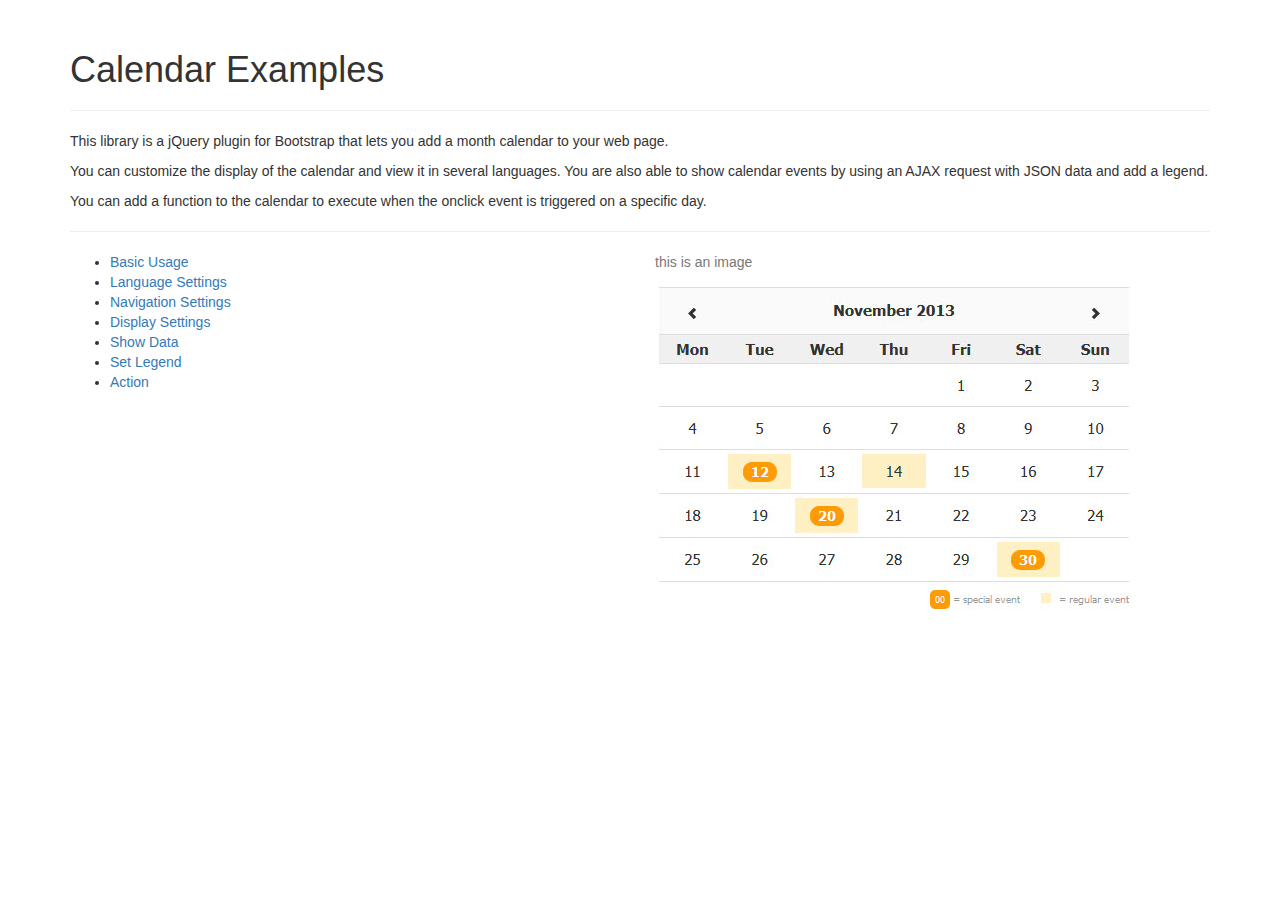
<file: js/Zabuto-Calendar/examples/index.html>
<!DOCTYPE html>
<html>
<head>
    <title>Zabuto | Calendar | Examples</title>
    <meta name="robots" content="noindex, nofollow">
    <meta http-equiv="Content-Type" content="text/html; charset=UTF-8">

    <!-- jQuery CDN -->
    <script src="//ajax.googleapis.com/ajax/libs/jquery/2.0.3/jquery.min.js"></script>

    <!-- Bootstrap CDN -->
    <link rel="stylesheet" href="//netdna.bootstrapcdn.com/bootstrap/3.0.2/css/bootstrap.min.css">
    <script src="//netdna.bootstrapcdn.com/bootstrap/3.0.2/js/bootstrap.min.js"></script>

    <!-- HTML5 shim and Respond.js IE8 support of HTML5 elements and media queries -->
    <!--[if lt IE 9]>
    <script src="//oss.maxcdn.com/libs/html5shiv/3.7.0/html5shiv.js"></script>
    <script src="//oss.maxcdn.com/libs/respond.js/1.3.0/respond.min.js"></script>
    <![endif]-->

    <!-- Example style -->
    <link rel="stylesheet" type="text/css" href="//zabuto.com/assets/css/style.css">
    <link rel="stylesheet" type="text/css" href="style.css">

</head>
<body>

<!-- container -->
<div class="container example">

    <h1>
        Calendar <span>Examples</span>
    </h1>

    <hr>

    <p>This library is a jQuery plugin for Bootstrap that lets you add a month calendar to your web page.</p>

    <p>You can customize the display of the calendar and view it in several languages.
        You are also able to show calendar events by using an AJAX request with JSON data and add a legend.

    <p>You can add a function to the calendar to execute when the onclick event is triggered on a specific day.</p>

    <hr>

    <div class="row">
        <div class="col-xs-5">

            <ul>
                <li><a href="basic_usage.html">Basic Usage</a></li>
                <li><a href="language_settings.html">Language Settings</a></li>
                <li><a href="navigation_settings.html">Navigation Settings</a></li>
                <li><a href="display_settings.html">Display Settings</a></li>
                <li><a href="show_data.html">Show Data</a></li>
                <li><a href="set_legend.html">Set Legend</a></li>
                <li><a href="action.html">Action</a></li>
            </ul>

        </div>
        <div class="col-xs-6 col-xs-offset-1">

            <p class="text-muted">this is an image</p>
            <img src="example.jpg" alt="Example image">

        </div>
    </div>

</div>
<!-- /container -->

</body>
</html>
</file>
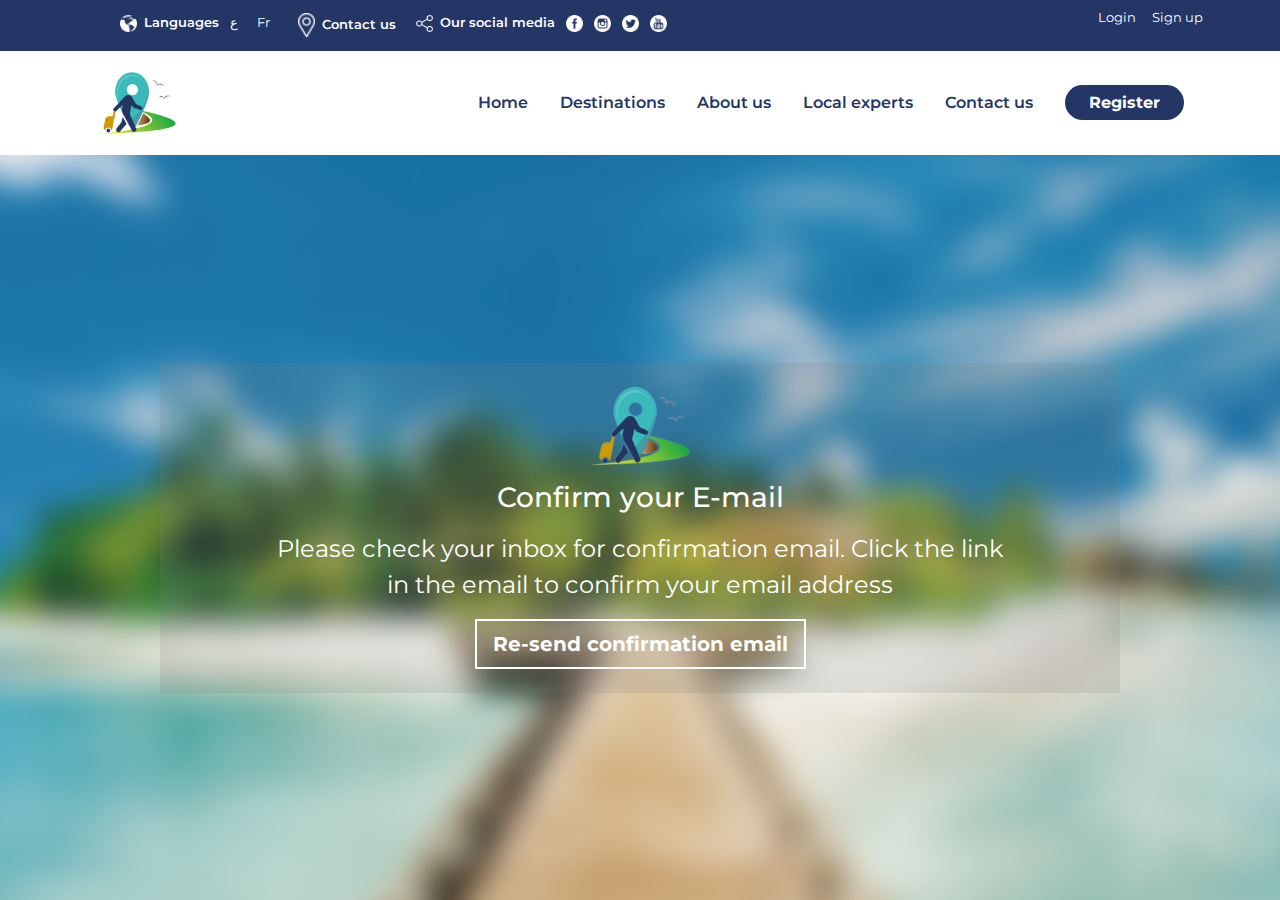
<file: html/confirmEmail.html>
<!DOCTYPE html>
<html lang="en">

<head>
    <meta charset="UTF-8">
    <meta name="viewport" content="width=device-width, initial-scale=1.0">
    <meta http-equiv="X-UA-Compatible" content="ie=edge">
    <link href="https://fonts.googleapis.com/css?family=Montserrat:400,600,700&display=swap" rel="stylesheet">
    <link rel="stylesheet" type="text/css" href="../css/app.css">
    <link rel="icon" href="../images/logo/logo.png">
    <title>Confirm Email</title>

</head>

<body>
    <div style='display: flex;flex-flow: column; height: 100%;'>


        <header style="flex: 0 1 auto;">
            <nav class="blue-nav py-sm-2 py-1  ">
                <div class="row mx-0">
                    <div class="col-11 px-0 mx-0">
                        <ul class="nav d-flex flex-row  justify-content-start">
                            <li class="nav-item">
                                <img class="icon" src='../images/icons/world.png' />
                                <span class="icon-label d-md-inline-block d-none  pl-1">Languages</span>
                                <a href='' class="d-inline-block link px-2">ع</a>
                                <a href='' class="d-inline-block link px-2">Fr</a>
                            </li>
                            <li class="nav-item contact">
                                <img class="icon d-md-inline-block d-none" src='../images/icons/placeholder.png' />
                                <span class="icon-label pl-1"><a class="link" href=''>Contact us</a></span>
                            </li>
                            <li class="nav-item">
                                <img class="icon d-md-inline-block d-none" src='../images/icons/share.png' />
                                <span class="icon-label d-md-inline-block d-none pl-1">Our social media</span>
                                <span class="social-media-icon-wrapper">
                                    <a href="">
                                        <img class="icon ml-sm-2 ml-1" src='../images/icons/facebook-logo-button.png' />
                                    </a>
                                    <a href="">
                                        <img class="icon ml-sm-2 ml-1" src='../images/icons/instagram-logo.png' />
                                    </a>
                                    <a href="">
                                        <img class="icon ml-sm-2 ml-1" src='../images/icons/twitter.png' />
                                    </a>
                                    <a href="">
                                        <img class="icon ml-sm-2 ml-1" src='../images/icons/youtube-logotype.png' />
                                    </a>
                                </span>
                            </li>

                        </ul>
                    </div>
                    <div class="col-1 px-0 mx-0">
                        <div class="d-flex flex-sm-row flex-column  justify-content-around align-items-center">
                            <a class="d-block mx-sm-2 link" href="">Login</a>
                            <a class="d-block mx-sm-2 link" style="white-space:nowrap" href="">Sign up</a>
                        </div>
                    </div>
                </div>
            </nav>
            <nav class="navbar primary-nav navbar-expand-lg navbar-light px-sm-5 px-1 py-sm-3 py-1">

                <a class="navbar-brand" href="#">
                    <img class="nav-logo ml-5 " src="../images/logo/logo.png">
                </a>
                <button class="navbar-toggler" type="button" data-toggle="collapse"
                    data-target="#navbarSupportedContent" aria-controls="navbarSupportedContent" aria-expanded="false"
                    aria-label="Toggle navigation">
                    <span class="navbar-toggler-icon"></span>
                </button>

                <div class="collapse navbar-collapse mr-sm-4 ml-2 ml-sm-0" id="navbarSupportedContent">
                    <ul class="navbar-nav ml-auto">
                        <li class="nav-item active">
                            <a class="nav-link" href="#">Home </a>
                        </li>
                        <li class="nav-item">
                            <a class="nav-link" href="#">Destinations</a>
                        </li>
                        <li class="nav-item">
                            <a class="nav-link" href="#">About us</a>
                        </li>
                        <li class="nav-item">
                            <a class="nav-link" href="#">Local experts</a>
                        </li>
                        <li class="nav-item">
                            <a class="nav-link" href="#">Contact us</a>
                        </li>
                        <li class="nav-item">
                            <a class="nav-link" href="#"><span class="btn-darkBlue py-2 px-4">Register</span> </a>
                        </li>

                    </ul>

                </div>
            </nav>

        </header>
        <main style="flex: 1 1 auto;">
            <div class="bg-beach" style="height: 100%">
                <div class="content-wrapper d-flex justify-content-center align-items-center">
                    <div class="bluered-card text-white text-center py-4">
                        <div class="logo-holder ">
                            <img src='../images/logo/logo.png'>
                        </div>
                        <h3 class="header mt-3">
                            Confirm your E-mail
                        </h3>
                        <div class="card-content mt-3">
                            <p>Please check your inbox for confirmation email. Click the link in the email to confirm
                                your email address</p>

                            <div class="mt-2">
                                <a class="btn-white-outline py-2 px-3" href=''>Re-send confirmation email</a>
                            </div>
                        </div>
                    </div>
                </div>

            </div>
        </main>
    </div>

    <script src="https://code.jquery.com/jquery-3.3.1.slim.min.js"
        integrity="sha384-q8i/X+965DzO0rT7abK41JStQIAqVgRVzpbzo5smXKp4YfRvH+8abtTE1Pi6jizo"
        crossorigin="anonymous"></script>
    <script src="https://cdnjs.cloudflare.com/ajax/libs/popper.js/1.14.7/umd/popper.min.js"
        integrity="sha384-UO2eT0CpHqdSJQ6hJty5KVphtPhzWj9WO1clHTMGa3JDZwrnQq4sF86dIHNDz0W1"
        crossorigin="anonymous"></script>
    <script src="https://stackpath.bootstrapcdn.com/bootstrap/4.3.1/js/bootstrap.min.js"
        integrity="sha384-JjSmVgyd0p3pXB1rRibZUAYoIIy6OrQ6VrjIEaFf/nJGzIxFDsf4x0xIM+B07jRM"
        crossorigin="anonymous"></script>

    <script src='../js/app.js'></script>
</body>

</html>
</file>
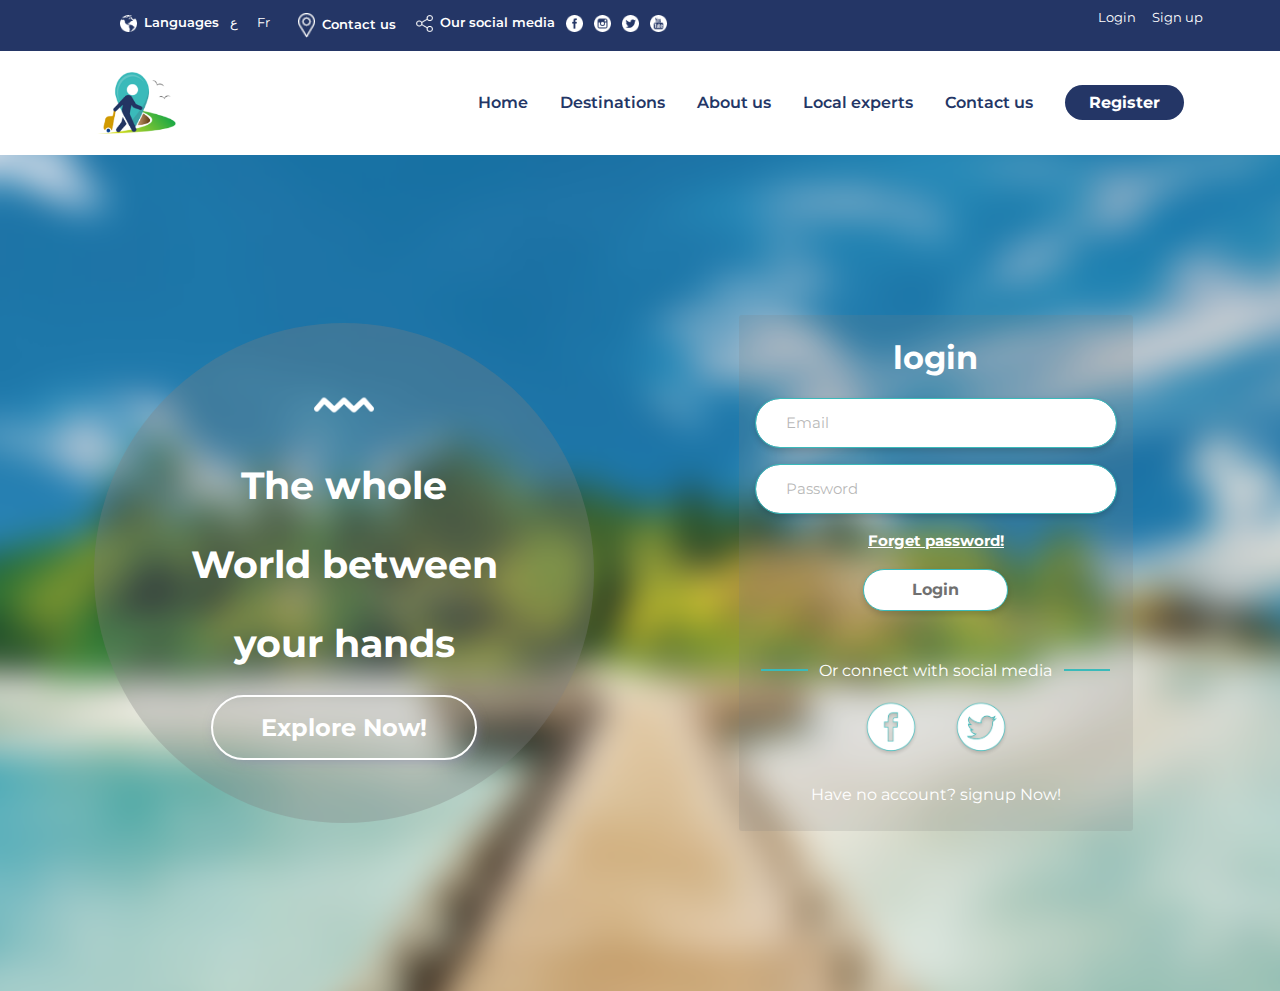
<file: html/login.html>
<!DOCTYPE html>
<html lang="en">

<head>
    <meta charset="UTF-8">
    <meta name="viewport" content="width=device-width, initial-scale=1.0">
    <meta http-equiv="X-UA-Compatible" content="ie=edge">
    <link href="https://fonts.googleapis.com/css?family=Montserrat:400,600,700&display=swap" rel="stylesheet">
    <link rel="stylesheet" type="text/css" href="../css/app.css">
    <link rel="icon" href="../images/logo/logo.png">
    <title>Meshini|login</title>
</head>

<body>
    <div style='display: flex;flex-flow: column; height: 100%;'>
        <header style="flex: 0 1 auto;">
            <nav class="blue-nav py-sm-2 py-1  ">
                <div class="row mx-0">
                    <div class="col-11 px-0 mx-0">
                        <ul class="nav d-flex flex-row  justify-content-start">
                            <li class="nav-item">
                                <img class="icon" src='../images/icons/world.png' />
                                <span class="icon-label d-md-inline-block d-none  pl-1">Languages</span>
                                <a href='' class="d-inline-block link px-2">ع</a>
                                <a href='' class="d-inline-block link px-2">Fr</a>
                            </li>
                            <li class="nav-item contact">
                                <img class="icon d-md-inline-block d-none" src='../images/icons/placeholder.png' />
                                <span class="icon-label pl-1"><a class="link" href=''>Contact us</a></span>
                            </li>
                            <li class="nav-item">
                                <img class="icon d-md-inline-block d-none" src='../images/icons/share.png' />
                                <span class="icon-label d-md-inline-block d-none pl-1">Our social media</span>
                                <span class="social-media-icon-wrapper">
                                    <a href="">
                                        <img class="icon ml-sm-2 ml-1" src='../images/icons/facebook-logo-button.png' />
                                    </a>
                                    <a href="">
                                        <img class="icon ml-sm-2 ml-1" src='../images/icons/instagram-logo.png' />
                                    </a>
                                    <a href="">
                                        <img class="icon ml-sm-2 ml-1" src='../images/icons/twitter.png' />
                                    </a>
                                    <a href="">
                                        <img class="icon ml-sm-2 ml-1" src='../images/icons/youtube-logotype.png' />
                                    </a>
                                </span>
                            </li>

                        </ul>
                    </div>
                    <div class="col-1 px-0 mx-0">
                        <div class="d-flex flex-sm-row flex-column  justify-content-around align-items-center">
                            <a class="d-block mx-sm-2 link" href="">Login</a>
                            <a class="d-block mx-sm-2 link" style="white-space:nowrap" href="">Sign up</a>
                        </div>
                    </div>
                </div>
            </nav>
            <nav id='primary-nav'
                class="navbar primary-nav sticky-top navbar-expand-lg navbar-light px-sm-5 px-1 py-sm-3 py-1">

                <a class="navbar-brand" href="#">
                    <img class="nav-logo ml-5 " src="../images/logo/logo.png">
                </a>
                <button class="navbar-toggler" type="button" data-toggle="collapse"
                    data-target="#navbarSupportedContent" aria-controls="navbarSupportedContent" aria-expanded="false"
                    aria-label="Toggle navigation">
                    <span class="navbar-toggler-icon"></span>
                </button>

                <div class="collapse navbar-collapse mr-sm-4 ml-2 ml-sm-0" id="navbarSupportedContent">
                    <ul class="navbar-nav ml-auto">
                        <li class="nav-item active">
                            <a class="nav-link" href="#">Home </a>
                        </li>
                        <li class="nav-item">
                            <a class="nav-link" href="#">Destinations</a>
                        </li>
                        <li class="nav-item">
                            <a class="nav-link" href="#">About us</a>
                        </li>
                        <li class="nav-item">
                            <a class="nav-link" href="#">Local experts</a>
                        </li>
                        <li class="nav-item">
                            <a class="nav-link" href="#">Contact us</a>
                        </li>
                        <li class="nav-item">
                            <a class="nav-link" href="#"><span class="btn-darkBlue py-2 px-4">Register</span> </a>
                        </li>

                    </ul>

                </div>
            </nav>
            <div id="primary-nav-filler"></div>

        </header>

        <main style="flex: 1 1 auto;">
            <div id=login>
                <div class="bg-beach p-md-5 pt-4">
                    <div class="content-wrapper py-md-5 py-2">
                        <div class="row mx-0">
                            <div class="col-lg-6 d-lg-block d-none">
                                <div class="circle-wrapper">
                                    <div class="circle d-flex justify-content-center align-items-center">
                                        <div
                                            class="circle-list d-flex flex-column justify-content-around align-items-center">
                                            <div class="circle-list-item">
                                                <img src='../images/icons/zigzag-moustache.png'>
                                            </div>
                                            <div class="circle-list-item">
                                                The whole
                                            </div>
                                            <div class="circle-list-item">
                                                World between
                                            </div>
                                            <div class="circle-list-item">
                                                your hands
                                            </div>
                                            <div class="circle-list-item">
                                                <a class="btn-white-outline" href=''>Explore Now!</a>
                                            </div>
                                        </div>
                                    </div>
                                </div>
                            </div>
                            <div class="col-lg-6  col-12">
                                <div id='form-container'>
                                    <div id=login-form-wrapper>
                                        <div class="bluered-card form-card px-3 py-4">
                                            <h3 class='header'>login</h3>
                                            <form class="form" action="" method="POST">
                                                <input type="email" required class="form-control form-input"
                                                    name="email" placeholder="Email">
                                                <input type="password" required class="form-control form-input"
                                                    name="password" placeholder="Password">
                                                <a href='' class="forget-password">Forget password!</a>
                                                <div class="form-btn-wrapper">
                                                    <button class="btn-white">Login</button>
                                                </div>
                                            </form>
                                            <div class="connect-with mt-5">
                                                <span class="bordered-label">Or connect with social media</span>
                                                <div class="row mx-0 mt-3">
                                                    <div class="col-6">
                                                        <a href=''>
                                                            <div class="social-media-btn text-right"><img
                                                                    src="../images/icons/facebook-white-button.png"
                                                                    alt="Twitter"></div>
                                                        </a>
                                                    </div>
                                                    <div class="col-6">
                                                        <a href=''>
                                                            <div class="social-media-btn text-left"><img
                                                                    src="../images/icons/twitter-white-button.png"
                                                                    alt="Twitter"></div>
                                                        </a>
                                                    </div>

                                                </div>
                                            </div>
                                            <div class="mt-4">
                                                <span class="have-no-acc">Have no account? <a href=''>signup
                                                        Now!</a></span>
                                            </div>

                                        </div>
                                    </div>
                                </div>
                            </div>
                        </div>
                    </div>
                </div>
            </div>
        </main>
    </div>


    <script src="https://ajax.googleapis.com/ajax/libs/jquery/3.4.1/jquery.min.js"></script>
    <script src="https://cdnjs.cloudflare.com/ajax/libs/popper.js/1.14.7/umd/popper.min.js"></script>
    <script src="https://maxcdn.bootstrapcdn.com/bootstrap/4.3.1/js/bootstrap.min.js"></script>
    <script src='../js/app.js'></script>
</body>

</html>
</file>
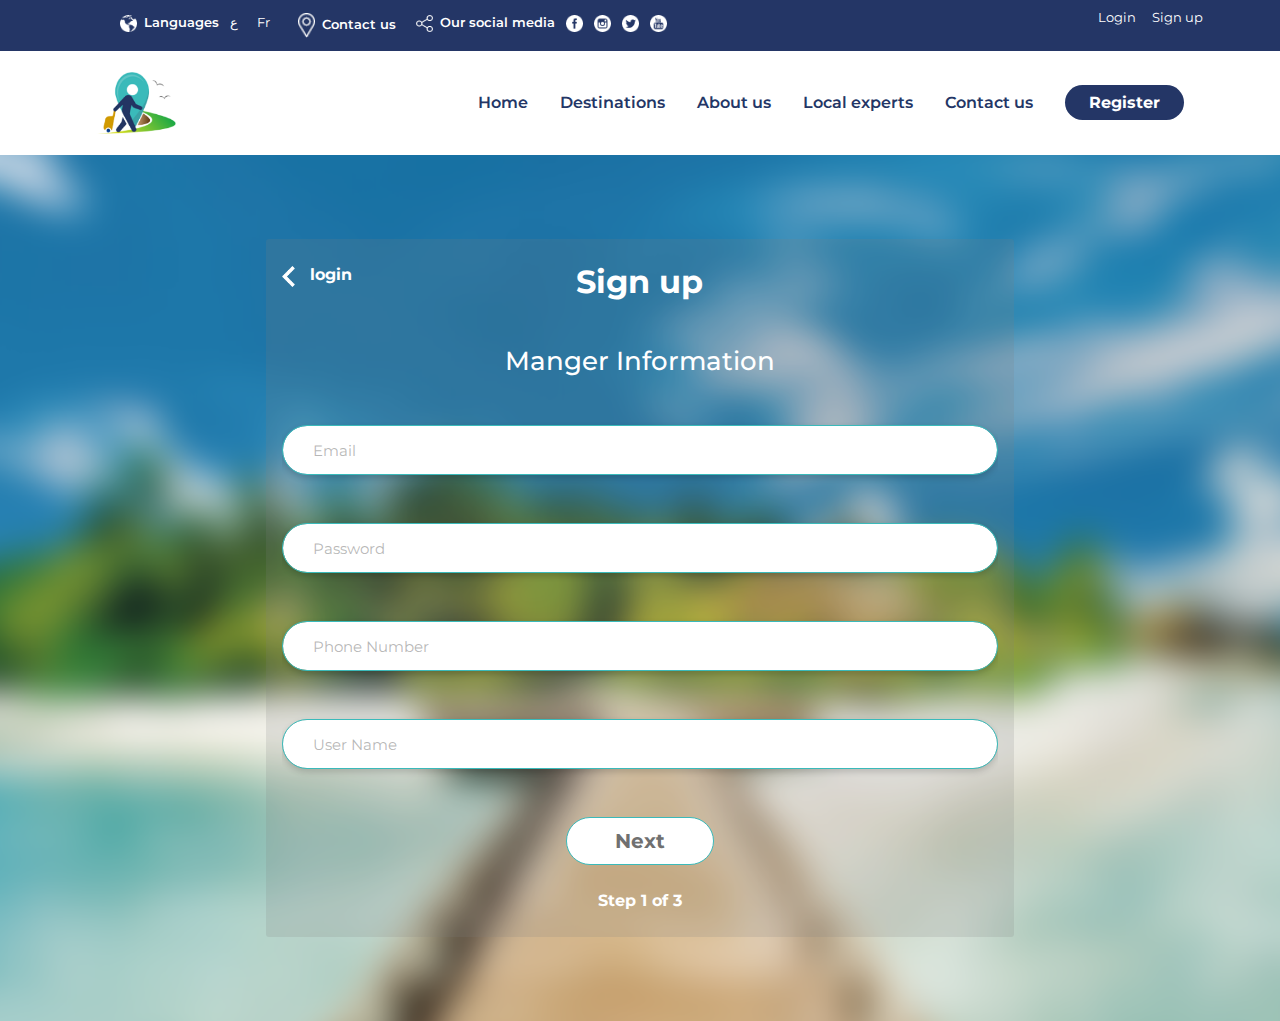
<file: html/signup.html>
<!DOCTYPE html>
<html lang="en">

<head>
    <meta charset="UTF-8">
    <meta name="viewport" content="width=device-width, initial-scale=1.0">
    <meta http-equiv="X-UA-Compatible" content="ie=edge">
    <link href="https://fonts.googleapis.com/css?family=Montserrat:400,600,700&display=swap" rel="stylesheet">
    <link rel="stylesheet" type="text/css" href="../css/app.css">
    <link rel="icon" href="../images/logo/logo.png">
    <title>Meshini|Sign up</title>
</head>

<body>
    <div style='display: flex;flex-flow: column; height: 100%;'>
        <header style="flex: 0 1 auto;">
            <nav class="blue-nav py-sm-2 py-1  ">
                <div class="row mx-0">
                    <div class="col-11 px-0 mx-0">
                        <ul class="nav d-flex flex-row  justify-content-start">
                            <li class="nav-item">
                                <img class="icon" src='../images/icons/world.png' />
                                <span class="icon-label d-md-inline-block d-none  pl-1">Languages</span>
                                <a href='' class="d-inline-block link px-2">ع</a>
                                <a href='' class="d-inline-block link px-2">Fr</a>
                            </li>
                            <li class="nav-item contact">
                                <img class="icon d-md-inline-block d-none" src='../images/icons/placeholder.png' />
                                <span class="icon-label pl-1"><a class="link" href=''>Contact us</a></span>
                            </li>
                            <li class="nav-item">
                                <img class="icon d-md-inline-block d-none" src='../images/icons/share.png' />
                                <span class="icon-label d-md-inline-block d-none pl-1">Our social media</span>
                                <span class="social-media-icon-wrapper">
                                    <a href="">
                                        <img class="icon ml-sm-2 ml-1" src='../images/icons/facebook-logo-button.png' />
                                    </a>
                                    <a href="">
                                        <img class="icon ml-sm-2 ml-1" src='../images/icons/instagram-logo.png' />
                                    </a>
                                    <a href="">
                                        <img class="icon ml-sm-2 ml-1" src='../images/icons/twitter.png' />
                                    </a>
                                    <a href="">
                                        <img class="icon ml-sm-2 ml-1" src='../images/icons/youtube-logotype.png' />
                                    </a>
                                </span>
                            </li>

                        </ul>
                    </div>
                    <div class="col-1 px-0 mx-0">
                        <div class="d-flex flex-sm-row flex-column  justify-content-around align-items-center">
                            <a class="d-block mx-sm-2 link" href="">Login</a>
                            <a class="d-block mx-sm-2 link" style="white-space:nowrap" href="">Sign up</a>
                        </div>
                    </div>
                </div>
            </nav>
            <nav id='primary-nav'
                class="navbar primary-nav sticky-top navbar-expand-lg navbar-light px-sm-5 px-1 py-sm-3 py-1">

                <a class="navbar-brand" href="#">
                    <img class="nav-logo ml-5 " src="../images/logo/logo.png">
                </a>
                <button class="navbar-toggler" type="button" data-toggle="collapse"
                    data-target="#navbarSupportedContent" aria-controls="navbarSupportedContent" aria-expanded="false"
                    aria-label="Toggle navigation">
                    <span class="navbar-toggler-icon"></span>
                </button>

                <div class="collapse navbar-collapse mr-sm-4 ml-2 ml-sm-0" id="navbarSupportedContent">
                    <ul class="navbar-nav ml-auto">
                        <li class="nav-item active">
                            <a class="nav-link" href="#">Home </a>
                        </li>
                        <li class="nav-item">
                            <a class="nav-link" href="#">Destinations</a>
                        </li>
                        <li class="nav-item">
                            <a class="nav-link" href="#">About us</a>
                        </li>
                        <li class="nav-item">
                            <a class="nav-link" href="#">Local experts</a>
                        </li>
                        <li class="nav-item">
                            <a class="nav-link" href="#">Contact us</a>
                        </li>
                        <li class="nav-item">
                            <a class="nav-link" href="#"><span class="btn-darkBlue py-2 px-4">Register</span> </a>
                        </li>

                    </ul>

                </div>
            </nav>
            <div id="primary-nav-filler"></div>

        </header>

        <main style="flex: 1 1 auto;">
            <div id='signup'>
                <div class="bg-beach p-md-3 ">
                    <div class="content-wrapper py-md-1 py-2">
                        <div id='form-container'>
                            <div id=signup-form-wrapper>
                                <div class="bluered-card form-card px-3 py-4">
                                    <h3 class='header'>Sign up</h3>
                                    <div class="prev-btn-wrapper">
                                        <div class="login-link">
                                            <a href="./login.html">
                                                <span class="d-inline-block icon"><img
                                                        src='../images/icons/ic_chevron_left.png'></span>
                                                login
                                            </a>
                                        </div>
                                        <div class="prev-btn d-none">
                                            <span class="d-inline-block icon"><img
                                                    src='../images/icons/ic_chevron_left.png'></span>
                                            step <span class="prev-step"></span>
                                        </div>
                                    </div>
                                    <form class="form" action="" method="POST">
                                        <div class="signup-pages-wrapper pages-wrapper">
                                            <div class="signup-page page active" step='1'>
                                                <h3 class="signup-page-header">Manger Information</h3>
                                                <input type="email" required class="form-control form-input"
                                                    name="email" placeholder="Email">
                                                <input type="password" required class="form-control form-input"
                                                    name="password" placeholder="Password">
                                                <input type="text" required class="form-control form-input" name="phone"
                                                    placeholder="Phone Number">
                                                <input type="text" required class="form-control form-input"
                                                    name="username" placeholder="User Name">


                                            </div>
                                            <div class="signup-page page next" step='2'>
                                                <h3 class="signup-page-header">Company Information</h3>
                                                <input type="text" required class="form-control form-input"
                                                    name="companyName" placeholder="Company Name">
                                                <input type="text" required class="form-control form-input"
                                                    name="country" placeholder="Country">
                                                <input type="text" required class="form-control form-input" name="city"
                                                    placeholder="City">
                                                <input type="text" required class="form-control form-input"
                                                    name="companyType" placeholder="Company type">



                                            </div>
                                            <div class="signup-page page next" step='3'>
                                                <h3 class="signup-page-header">Complete your company information</h3>
                                                <div class="file-input-wrapper">
                                                    <label for='companyLicense' class="form-control form-input">

                                                        <span class="filename">upload company license </span>
                                                        <div class="loader d-none" style="width: 63%"></div>
                                                        <span class="loading-percentage d-none">63%</span>
                                                        <div class="img-holder">
                                                            <img src="../images/icons/ic_camera.png">
                                                        </div>
                                                    </label>
                                                    <input id='companyLicense' type="file" required
                                                        class="form-control form-input file-input d-none"
                                                        name="companyLicense">
                                                </div>
                                                <div class="file-input-wrapper">
                                                    <label for='taxCard' class="form-control form-input">
                                                        <span class="filename">Upload Tax card</span>
                                                        <div class="loader d-none " style="width: 63%"></div>
                                                        <span class="loading-percentage d-none">63%</span>
                                                        <div class="img-holder">
                                                            <img src="../images/icons/ic_camera.png">
                                                        </div>
                                                    </label>
                                                    <input id='taxCard' type="file" required
                                                        class="form-control form-input file-input d-none"
                                                        name="taxCard">
                                                </div>
                                                <div class="file-input-wrapper">
                                                    <label for='companyPaper' class="form-control form-input">
                                                        <span class="filename">Upload company paper</span>
                                                        <div class="loader d-none" style="width: 63%"></div>
                                                        <span class="loading-percentage d-none">63%</span>
                                                        <div class="img-holder">
                                                            <img src="../images/icons/ic_camera.png">
                                                        </div>
                                                    </label>
                                                    <input id='companyPaper' type="file" required
                                                        class="form-control form-input file-input d-none"
                                                        name="companyPaper">
                                                </div>
                                                <div class="file-input-wrapper">
                                                    <label for='nationalID' class="form-control form-input">
                                                        <span class="filename">Upload you national ID</span>
                                                        <div class="loader d-none" style="width: 63%"></div>
                                                        <span class="loading-percentage d-none">63%</span>
                                                        <div class="img-holder">
                                                            <img src="../images/icons/ic_camera.png">
                                                        </div>
                                                    </label>
                                                    <input id='nationalID' type="file" required
                                                        class="form-control form-input file-input d-none"
                                                        name="nationalID">
                                                </div>

                                            </div>

                                        </div>
                                        <div class="submit-btn-wrapper">
                                            <button id='next-btn' type="button"
                                                class="d-inline-block next-btn btn-white px-5 py-2">Next</button>
                                            <button id='submit-btn' type="submit"
                                                class="d-none btn-white px-5 py-2 ">Signup</span>
                                        </div>
                                    </form>
                                    <div class="step-tracker mt-4">
                                        Step <span class='current-step'>1</span> of 3
                                    </div>
                                </div>
                            </div>
                        </div>
                    </div>
                </div>
        </main>

    </div>
    <script src="https://ajax.googleapis.com/ajax/libs/jquery/3.4.1/jquery.min.js"></script>
    <script src="https://cdnjs.cloudflare.com/ajax/libs/popper.js/1.14.7/umd/popper.min.js"></script>
    <script src="https://maxcdn.bootstrapcdn.com/bootstrap/4.3.1/js/bootstrap.min.js"></script>
    <script src='../js/app.js'></script>

</body>

</html>
</file>
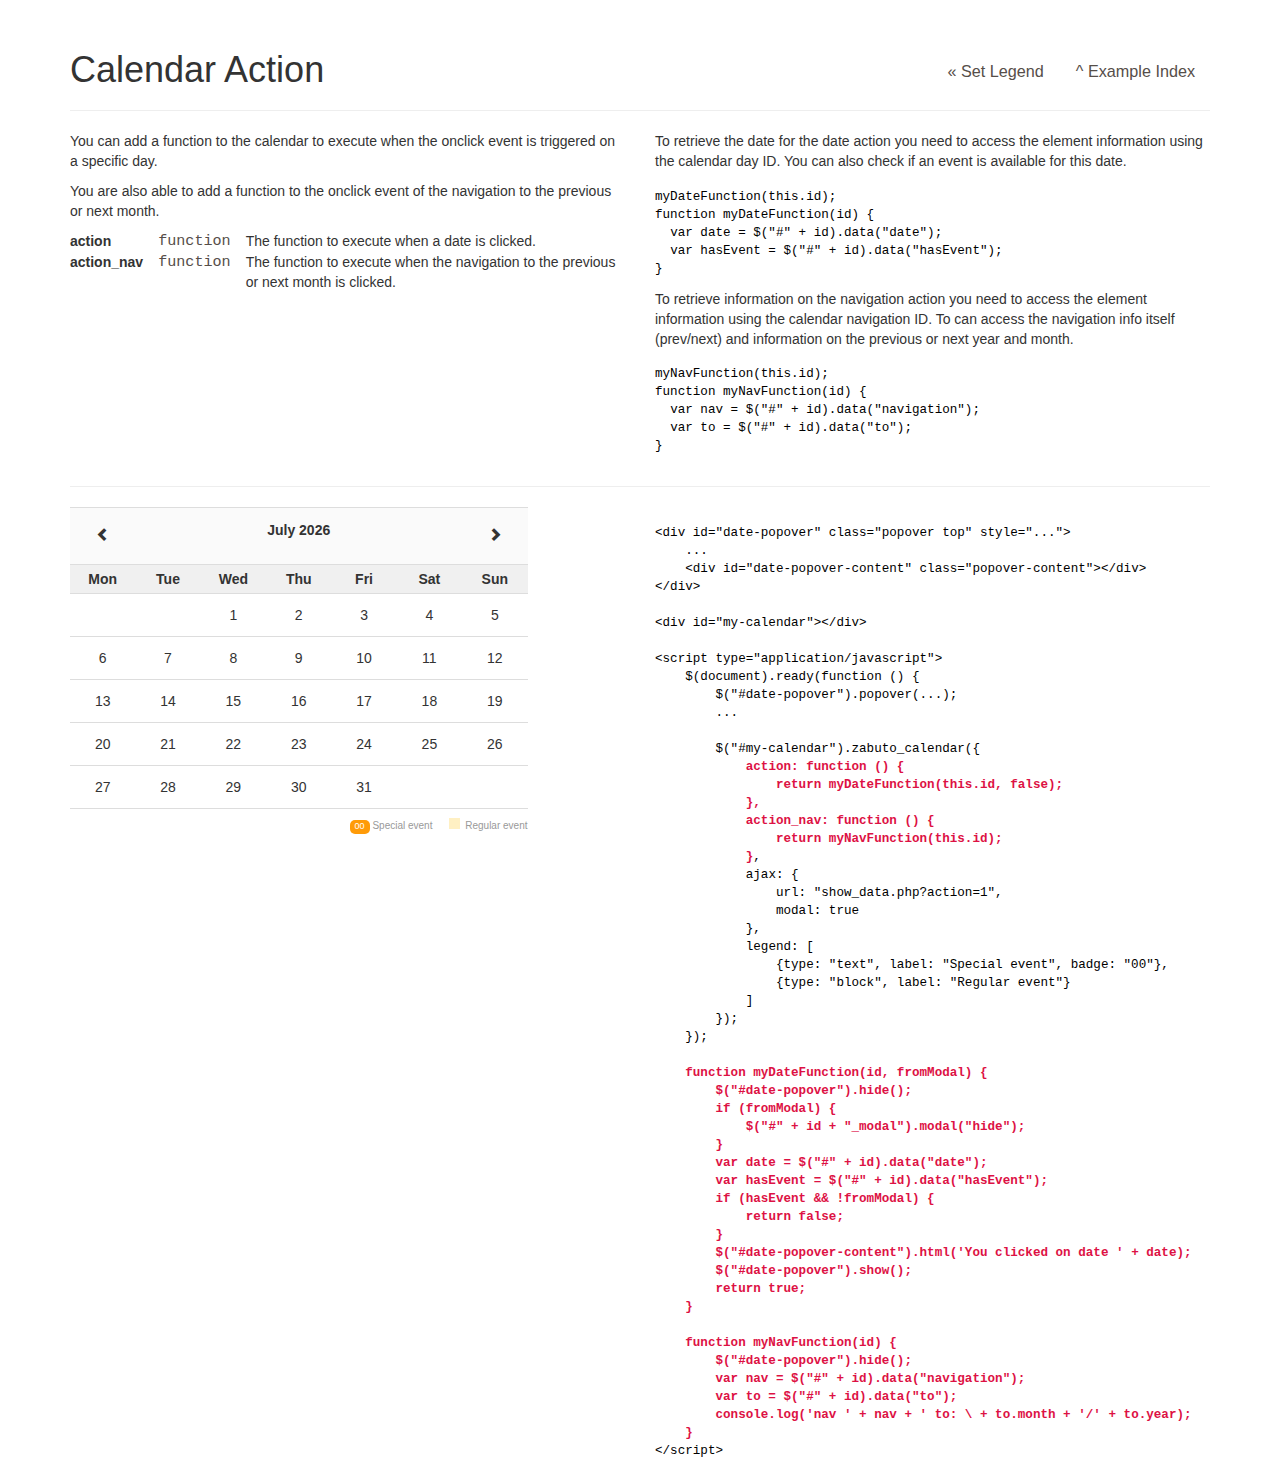
<file: js/Zabuto-Calendar/examples/action.html>
<!DOCTYPE html>
<html>
<head>
    <title>Zabuto | Calendar | Action</title>
    <meta name="robots" content="noindex, nofollow">
    <meta http-equiv="Content-Type" content="text/html; charset=UTF-8">

    <!-- jQuery CDN -->
    <script src="//ajax.googleapis.com/ajax/libs/jquery/2.0.3/jquery.min.js"></script>

    <!-- Bootstrap CDN -->
    <link rel="stylesheet" href="//netdna.bootstrapcdn.com/bootstrap/3.0.2/css/bootstrap.min.css">
    <script src="//netdna.bootstrapcdn.com/bootstrap/3.0.2/js/bootstrap.min.js"></script>

    <!-- HTML5 shim and Respond.js IE8 support of HTML5 elements and media queries -->
    <!--[if lt IE 9]>
    <script src="//oss.maxcdn.com/libs/html5shiv/3.7.0/html5shiv.js"></script>
    <script src="//oss.maxcdn.com/libs/respond.js/1.3.0/respond.min.js"></script>
    <![endif]-->

    <!-- Example style -->
    <link rel="stylesheet" type="text/css" href="//zabuto.com/assets/css/style.css">
    <link rel="stylesheet" type="text/css" href="style.css">

    <!-- Zabuto Calendar -->
    <script src="../zabuto_calendar.min.js"></script>
    <link rel="stylesheet" type="text/css" href="../zabuto_calendar.min.css">

</head>
<body>

<!-- container -->
<div class="container example">

    <h1>
        Calendar <span>Action</span>
        <ul class="nav nav-pills pull-right">
            <li><a class="pull-right" href="set_legend.html">&laquo; Set Legend</a></li>
            <li><a class="pull-right" href="index.html">^ Example Index</a></li>
        </ul>
    </h1>

    <hr>

    <div class="row">
        <div class="col-xs-6">
            <p>You can add a function to the calendar to execute when the onclick event is triggered on a specific
                day.</p>

            <p>You are also able to add a function to the onclick event of the navigation to the previous or next month.</p>

            <table>
                <tr>
                    <th>action</th>
                    <td class="type">function</td>
                    <td>The function to execute when a date is clicked.</td>
                </tr>
                <tr>
                    <th>action_nav</th>
                    <td class="type">function</td>
                    <td>The function to execute when the navigation to the previous or next month is clicked.</td>
                </tr>
            </table>
        </div>
        <div class="col-xs-6">
            <p>To retrieve the date for the date action you need to access the element information using the calendar
                day ID. You can also check if an event is available for this date.
<code>
myDateFunction(this.id);
function myDateFunction(id) {
  var date = $("#" + id).data("date");
  var hasEvent = $("#" + id).data("hasEvent");
}
</code>
            </p>

            <p>To retrieve information on the navigation action you need to access the element information using the
                calendar navigation ID. To can access the navigation info itself (prev/next) and information on the
                previous or next year and month.
<code>
myNavFunction(this.id);
function myNavFunction(id) {
  var nav = $("#" + id).data("navigation");
  var to = $("#" + id).data("to");
}
</code>
            </p>
        </div>
    </div>

    <hr>

    <div class="row">
        <div class="col-xs-5">

            <div id="date-popover" class="popover top"
                 style="cursor: pointer; display: block; margin-left: 33%; margin-top: -50px; width: 175px;">
                <div class="arrow"></div>
                <h3 class="popover-title" style="display: none;"></h3>

                <div id="date-popover-content" class="popover-content"></div>
            </div>

            <div id="my-calendar"></div>

            <script type="application/javascript">
                $(document).ready(function () {
                    $("#date-popover").popover({html: true, trigger: "manual"});
                    $("#date-popover").hide();
                    $("#date-popover").click(function (e) {
                        $(this).hide();
                    });

                    $("#my-calendar").zabuto_calendar({
                        action: function () {
                            return myDateFunction(this.id, false);
                        },
                        action_nav: function () {
                            return myNavFunction(this.id);
                        },
                        ajax: {
                            url: "show_data.php?action=1",
                            modal: true
                        },
                        legend: [
                            {type: "text", label: "Special event", badge: "00"},
                            {type: "block", label: "Regular event"}
                        ]
                    });
                });

                function myDateFunction(id, fromModal) {
                    $("#date-popover").hide();
                    if (fromModal) {
                        $("#" + id + "_modal").modal("hide");
                    }
                    var date = $("#" + id).data("date");
                    var hasEvent = $("#" + id).data("hasEvent");
                    if (hasEvent && !fromModal) {
                        return false;
                    }
                    $("#date-popover-content").html('You clicked on date ' + date);
                    $("#date-popover").show();
                    return true;
                }

                function myNavFunction(id) {
                    $("#date-popover").hide();
                    var nav = $("#" + id).data("navigation");
                    var to = $("#" + id).data("to");
                    console.log('nav ' + nav + ' to: ' + to.month + '/' + to.year);
                }
            </script>

        </div>
        <div class="col-xs-6 col-xs-offset-1">

<code>
&lt;div id=&quot;date-popover&quot; class=&quot;popover top&quot; style=&quot;...&quot;&gt;
    ...
    &lt;div id=&quot;date-popover-content&quot; class=&quot;popover-content&quot;&gt;&lt;/div&gt;
&lt;/div&gt;

&lt;div id=&quot;my-calendar&quot;&gt;&lt;/div&gt;

&lt;script type=&quot;application/javascript&quot;&gt;
    $(document).ready(function () {
        $(&quot;#date-popover&quot;).popover(...);
        ...

        $(&quot;#my-calendar&quot;).zabuto_calendar({
            <span>action: function () {
                return myDateFunction(this.id, false);
            },
            action_nav: function () {
                return myNavFunction(this.id);
            }</span>,
            ajax: {
                url: &quot;show_data.php?action=1&quot;,
                modal: true
            },
            legend: [
                {type: &quot;text&quot;, label: &quot;Special event&quot;, badge: &quot;00&quot;},
                {type: &quot;block&quot;, label: &quot;Regular event&quot;}
            ]
        });
    });

    <span>function myDateFunction(id, fromModal) {
        $(&quot;#date-popover&quot;).hide();
        if (fromModal) {
            $(&quot;#&quot; + id + &quot;_modal&quot;).modal(&quot;hide&quot;);
        }
        var date = $(&quot;#&quot; + id).data(&quot;date&quot;);
        var hasEvent = $(&quot;#&quot; + id).data(&quot;hasEvent&quot;);
        if (hasEvent &amp;&amp; !fromModal) {
            return false;
        }
        $(&quot;#date-popover-content&quot;).html('You clicked on date ' + date);
        $(&quot;#date-popover&quot;).show();
        return true;
    }

    function myNavFunction(id) {
        $(&quot;#date-popover&quot;).hide();
        var nav = $(&quot;#&quot; + id).data(&quot;navigation&quot;);
        var to = $(&quot;#&quot; + id).data(&quot;to&quot;);
        console.log('nav ' + nav + ' to: \ + to.month + '/' + to.year);
    }</span>
&lt;/script&gt;
</code>

        </div>
    </div>
</div>
<!-- /container -->

</body>
</html>
</file>
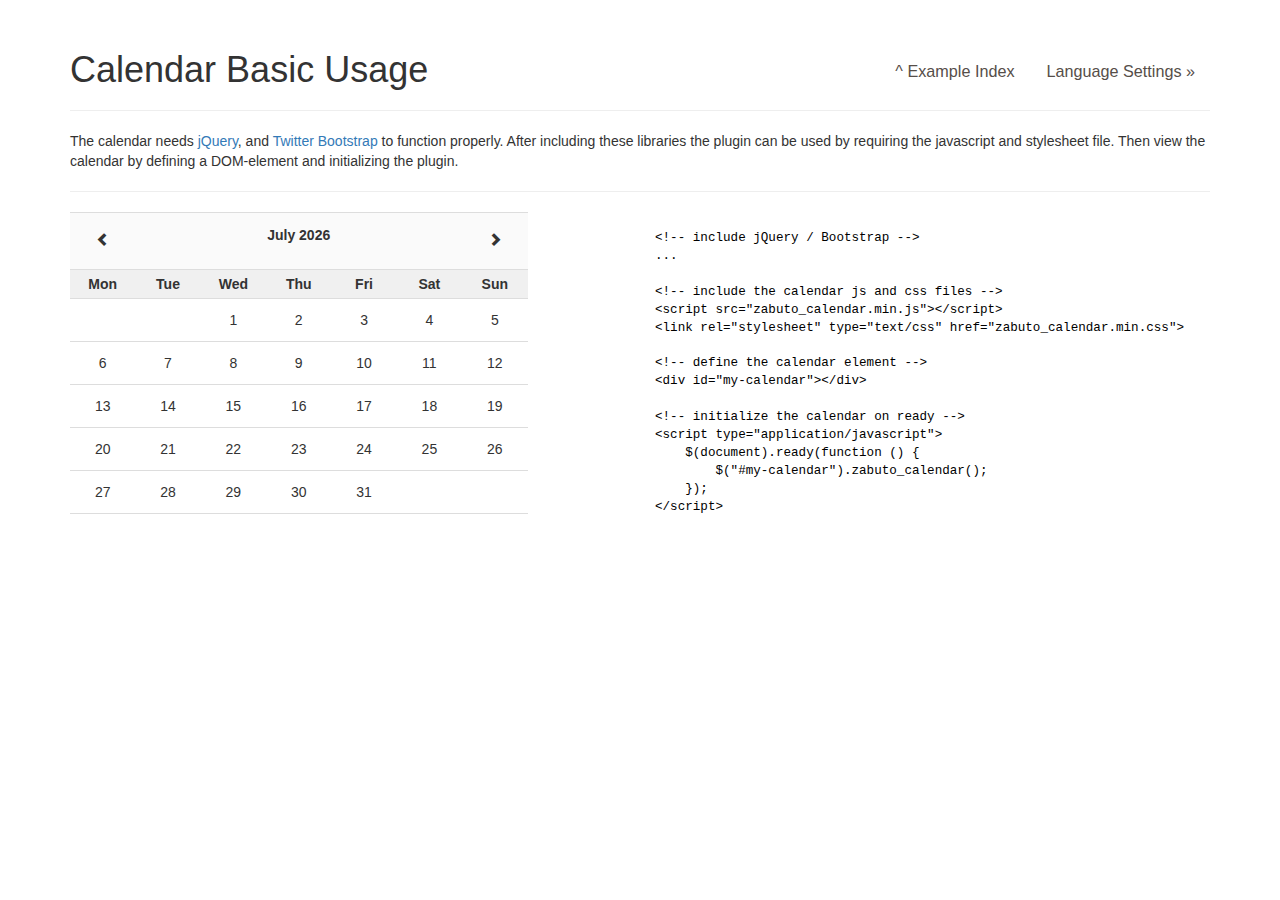
<file: js/Zabuto-Calendar/examples/basic_usage.html>
<!DOCTYPE html>
<html>
<head>
    <title>Zabuto | Calendar | Basic Usage</title>
    <meta name="robots" content="noindex, nofollow">
    <meta http-equiv="Content-Type" content="text/html; charset=UTF-8">

    <!-- jQuery CDN -->
    <script src="//ajax.googleapis.com/ajax/libs/jquery/2.0.3/jquery.min.js"></script>

    <!-- Bootstrap CDN -->
    <link rel="stylesheet" href="//netdna.bootstrapcdn.com/bootstrap/3.0.2/css/bootstrap.min.css">
    <script src="//netdna.bootstrapcdn.com/bootstrap/3.0.2/js/bootstrap.min.js"></script>

    <!-- HTML5 shim and Respond.js IE8 support of HTML5 elements and media queries -->
    <!--[if lt IE 9]>
    <script src="//oss.maxcdn.com/libs/html5shiv/3.7.0/html5shiv.js"></script>
    <script src="//oss.maxcdn.com/libs/respond.js/1.3.0/respond.min.js"></script>
    <![endif]-->

    <!-- Example style -->
    <link rel="stylesheet" type="text/css" href="//zabuto.com/assets/css/style.css">
    <link rel="stylesheet" type="text/css" href="style.css">

    <!-- Zabuto Calendar -->
    <script src="../zabuto_calendar.min.js"></script>
    <link rel="stylesheet" type="text/css" href="../zabuto_calendar.min.css">

</head>
<body>

<!-- container -->
<div class="container example">

    <h1>
        Calendar <span>Basic Usage</span>
        <ul class="nav nav-pills pull-right">
            <li><a class="pull-right" href="index.html">^ Example Index</a></li>
            <li><a class="pull-right" href="language_settings.html">Language Settings &raquo;</a></li>
        </ul>
    </h1>

    <hr>

    <p>The calendar needs <a href="http://jquery.com/" target="_blank">jQuery</a>, and
        <a href="http://getbootstrap.com" target="_blank">Twitter Bootstrap</a> to function properly.
        After including these libraries the plugin can be used by requiring the javascript and stylesheet file.
        Then view the calendar by defining a DOM-element and initializing the plugin.</p>

    <hr>

    <div class="row">
        <div class="col-xs-5">

            <div id="my-calendar"></div>

            <script type="application/javascript">
                $(document).ready(function () {
                    $("#my-calendar").zabuto_calendar();
                });
            </script>

        </div>
        <div class="col-xs-6 col-xs-offset-1">

<code>
&lt;!-- include jQuery / Bootstrap --&gt;
...

&lt;!-- include the calendar js and css files --&gt;
&lt;script src=&quot;zabuto_calendar.min.js&quot;&gt;&lt;/script&gt;
&lt;link rel=&quot;stylesheet&quot; type=&quot;text/css&quot; href=&quot;zabuto_calendar.min.css&quot;&gt;

&lt;!-- define the calendar element --&gt;
&lt;div id=&quot;my-calendar&quot;&gt;&lt;/div&gt;

&lt;!-- initialize the calendar on ready --&gt;
&lt;script type=&quot;application/javascript&quot;&gt;
    $(document).ready(function () {
        $(&quot;#my-calendar&quot;).zabuto_calendar();
    });
&lt;/script&gt;
</code>

        </div>
    </div>

</div>
<!-- /container -->

</body>
</html>
</file>
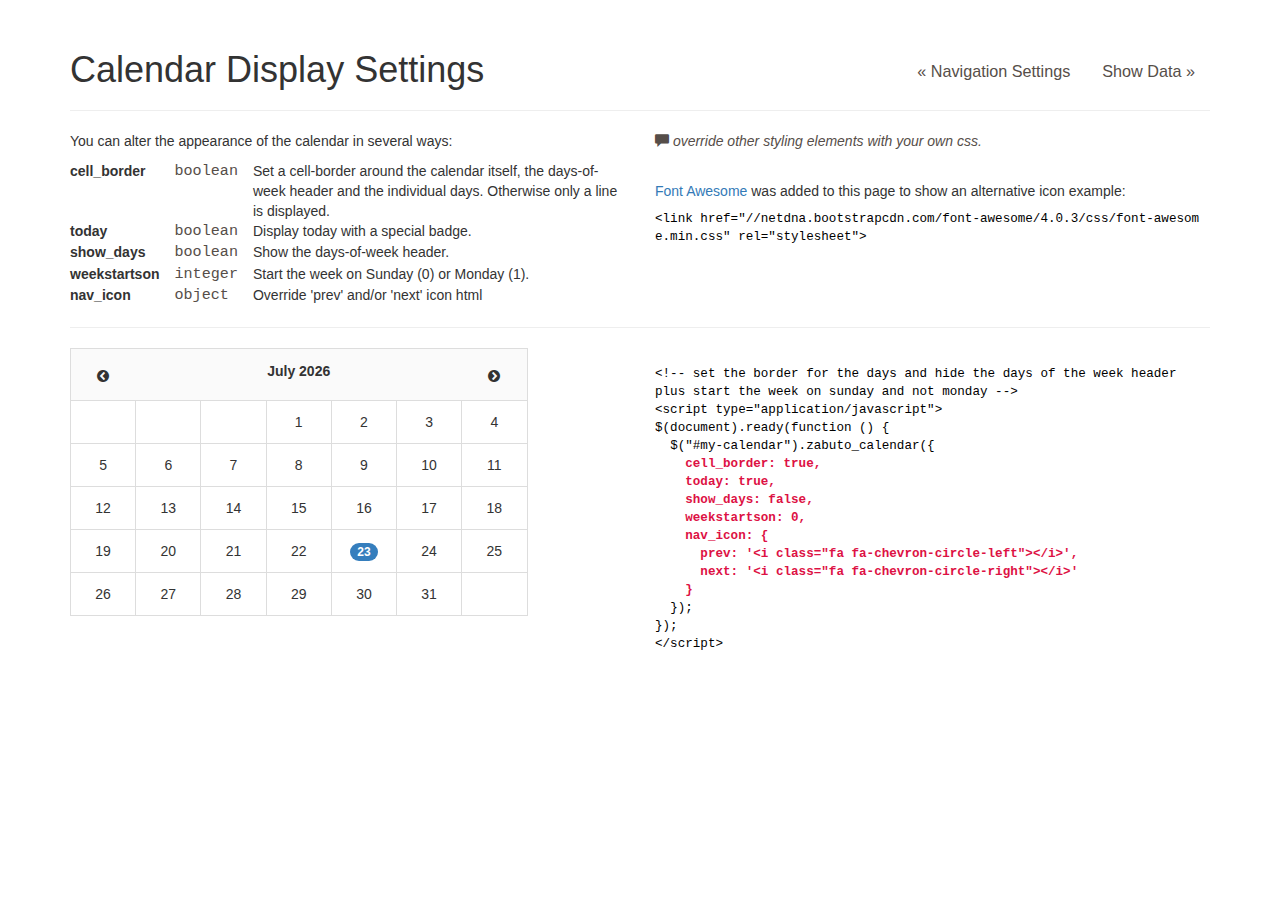
<file: js/Zabuto-Calendar/examples/display_settings.html>
<!DOCTYPE html>
<html>
<head>
    <title>Zabuto | Calendar | Display Settings</title>
    <meta name="robots" content="noindex, nofollow">
    <meta http-equiv="Content-Type" content="text/html; charset=UTF-8">

    <!-- jQuery CDN -->
    <script src="//ajax.googleapis.com/ajax/libs/jquery/2.0.3/jquery.min.js"></script>

    <!-- Bootstrap CDN -->
    <link rel="stylesheet" href="//netdna.bootstrapcdn.com/bootstrap/3.0.2/css/bootstrap.min.css">
    <script src="//netdna.bootstrapcdn.com/bootstrap/3.0.2/js/bootstrap.min.js"></script>

    <!-- HTML5 shim and Respond.js IE8 support of HTML5 elements and media queries -->
    <!--[if lt IE 9]>
    <script src="//oss.maxcdn.com/libs/html5shiv/3.7.0/html5shiv.js"></script>
    <script src="//oss.maxcdn.com/libs/respond.js/1.3.0/respond.min.js"></script>
    <![endif]-->

    <!-- Font Awesome CDN -->
    <link href="//netdna.bootstrapcdn.com/font-awesome/4.0.3/css/font-awesome.min.css" rel="stylesheet">

    <!-- Example style -->
    <link rel="stylesheet" type="text/css" href="//zabuto.com/assets/css/style.css">
    <link rel="stylesheet" type="text/css" href="style.css">

    <!-- Zabuto Calendar -->
    <script src="../zabuto_calendar.min.js"></script>
    <link rel="stylesheet" type="text/css" href="../zabuto_calendar.min.css">

</head>
<body>

<!-- container -->
<div class="container example">

    <h1>
        Calendar <span>Display Settings</span>
        <ul class="nav nav-pills pull-right">
            <li><a class="pull-right" href="navigation_settings.html">&laquo; Navigation Settings</a></li>
            <li><a class="pull-right" href="show_data.html">Show Data &raquo;</a></li>
        </ul>
    </h1>

    <hr>

    <div class="row">
        <div class="col-xs-6">
            <p>You can alter the appearance of the calendar in several ways:</p>
            <table>
                <tr>
                    <th>cell_border</th>
                    <td class="type">boolean</td>
                    <td>Set a cell-border around the calendar itself, the days-of-week header and the individual days.
                        Otherwise only a line is displayed.
                    </td>
                </tr>
                <tr>
                    <th>today</th>
                    <td class="type">boolean</td>
                    <td>Display today with a special badge.</td>
                </tr>
                <tr>
                    <th>show_days</th>
                    <td class="type">boolean</td>
                    <td>Show the days-of-week header.</td>
                </tr>
                <tr>
                    <th>weekstartson</th>
                    <td class="type">integer</td>
                    <td>Start the week on Sunday (0) or Monday (1).</td>
                </tr>
                <tr>
                    <th>nav_icon</th>
                    <td class="type">object</td>
                    <td>Override 'prev' and/or 'next' icon html</td>
                </tr>
            </table>
        </div>
        <div class="col-xs-6">
            <p class="comment"><span class="glyphicon glyphicon-comment"></span> override other styling elements with
                your own css.</p>
            <br>

            <p><a href="http://fontawesome.io/" target="_blank">Font Awesome</a> was added to this page to show an
                alternative icon example:</p>
            <code>&lt;link href=&quot;//netdna.bootstrapcdn.com/font-awesome/4.0.3/css/font-awesome.min.css&quot; rel=&quot;stylesheet&quot;&gt;</code>
        </div>
    </div>

    <hr>

    <div class="row">
        <div class="col-xs-5">

            <div id="my-calendar"></div>

            <script type="application/javascript">
                $(document).ready(function () {
                    $("#my-calendar").zabuto_calendar({
                        cell_border: true,
                        today: true,
                        show_days: false,
                        weekstartson: 0,
                        nav_icon: {
                            prev: '<i class="fa fa-chevron-circle-left"></i>',
                            next: '<i class="fa fa-chevron-circle-right"></i>'
                        }
                    });
                });
            </script>

        </div>
        <div class="col-xs-6 col-xs-offset-1">

<code>
&lt;!-- set the border for the days and hide the days of the week header
plus start the week on sunday and not monday --&gt;
&lt;script type=&quot;application/javascript&quot;&gt;
$(document).ready(function () {
  $(&quot;#my-calendar&quot;).zabuto_calendar({
    <span>cell_border: true,
    today: true,
    show_days: false,
    weekstartson: 0,
    nav_icon: {
      prev: '&lt;i class=&quot;fa fa-chevron-circle-left&quot;&gt;&lt;/i&gt;',
      next: '&lt;i class=&quot;fa fa-chevron-circle-right&quot;&gt;&lt;/i&gt;'
    }</span>
  });
});
&lt;/script&gt;
</code>

        </div>
    </div>

</div>
<!-- /container -->

</body>
</html>
</file>
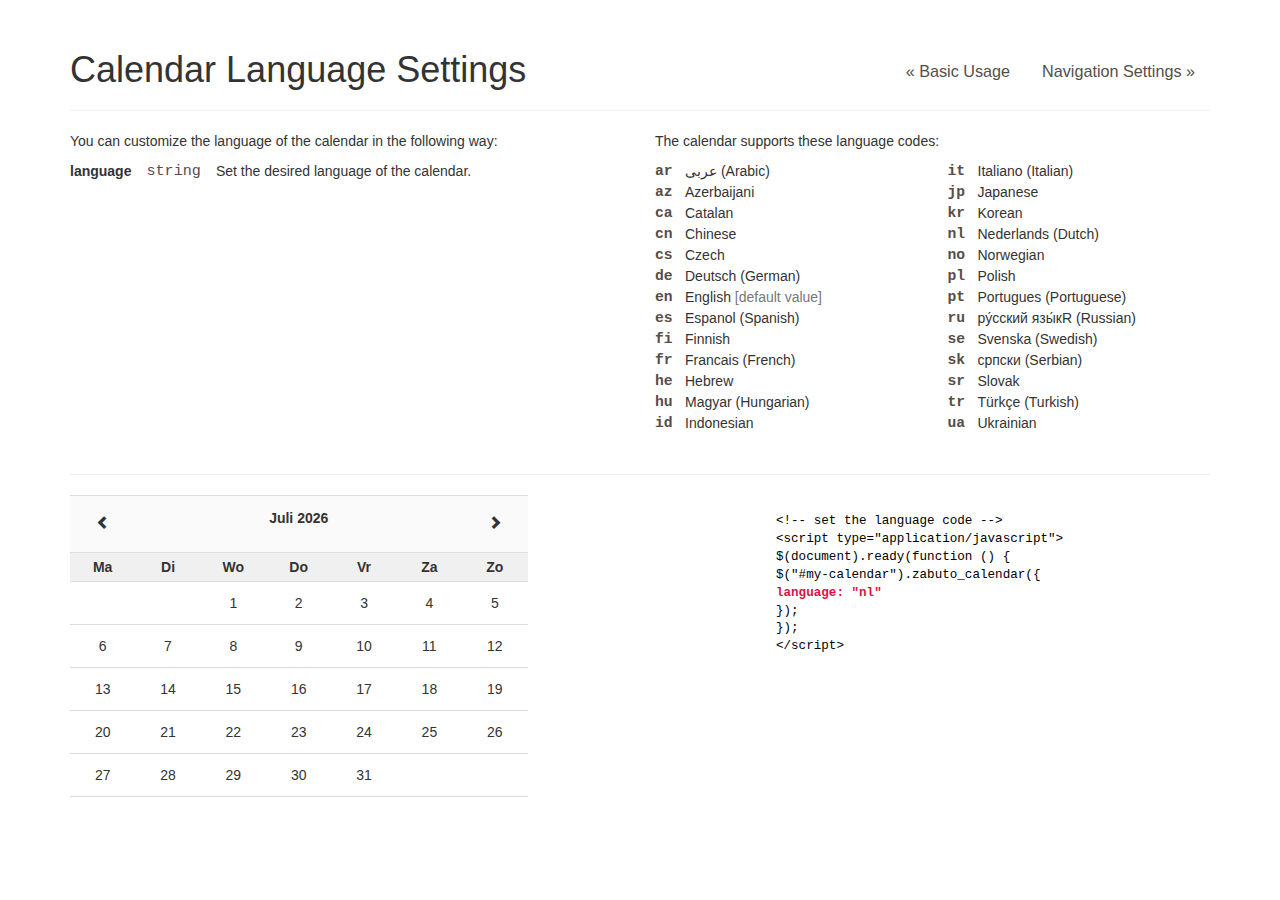
<file: js/Zabuto-Calendar/examples/language_settings.html>
<!DOCTYPE html>
<html>
<head>
    <title>Zabuto | Calendar | Language Settings</title>
    <meta name="robots" content="noindex, nofollow">
    <meta http-equiv="Content-Type" content="text/html; charset=UTF-8">

    <!-- jQuery CDN -->
    <script src="//ajax.googleapis.com/ajax/libs/jquery/2.0.3/jquery.min.js"></script>

    <!-- Bootstrap CDN -->
    <link rel="stylesheet" href="//netdna.bootstrapcdn.com/bootstrap/3.0.2/css/bootstrap.min.css">
    <script src="//netdna.bootstrapcdn.com/bootstrap/3.0.2/js/bootstrap.min.js"></script>

    <!-- HTML5 shim and Respond.js IE8 support of HTML5 elements and media queries -->
    <!--[if lt IE 9]>
    <script src="//oss.maxcdn.com/libs/html5shiv/3.7.0/html5shiv.js"></script>
    <script src="//oss.maxcdn.com/libs/respond.js/1.3.0/respond.min.js"></script>
    <![endif]-->

    <!-- Example style -->
    <link rel="stylesheet" type="text/css" href="//zabuto.com/assets/css/style.css">
    <link rel="stylesheet" type="text/css" href="style.css">

    <!-- Zabuto Calendar -->
    <script src="../zabuto_calendar.min.js"></script>
    <link rel="stylesheet" type="text/css" href="../zabuto_calendar.min.css">

</head>
<body>

<!-- container -->
<div class="container example">

    <h1>
        Calendar <span>Language Settings</span>
        <ul class="nav nav-pills pull-right">
            <li><a class="pull-right" href="basic_usage.html">&laquo; Basic Usage</a></li>
            <li><a class="pull-right" href="navigation_settings.html">Navigation Settings &raquo;</a></li>
        </ul>
    </h1>

    <hr>

    <div class="row">
        <div class="col-xs-6">
            <p>You can customize the language of the calendar in the following way:</p>
            <table>
                <tr>
                    <th>language</th>
                    <td class="type">string</td>
                    <td>Set the desired language of the calendar.</td>
                </tr>
            </table>
        </div>
        <div class="col-xs-6">
            <p>The calendar supports these language codes:</p>
            <div class="row">
                <div class="col-xs-6">
                    <dl class="dl-horizontal languages">
                        <dt>ar</dt>
                        <dd>عربى (Arabic)</dd>
                        <dt>az</dt>
                        <dd>Azerbaijani</dd>
                        <dt>ca</dt>
                        <dd>Catalan</dd>
                        <dt>cn</dt>
                        <dd>Chinese</dd>
                        <dt>cs</dt>
                        <dd>Czech</dd>
                        <dt>de</dt>
                        <dd>Deutsch (German)</dd>
                        <dt>en</dt>
                        <dd>English <span class="text-muted">[default value]</span></dd>
                        <dt>es</dt>
                        <dd>Espanol (Spanish)</dd>
                        <dt>fi</dt>
                        <dd>Finnish</dd>
                        <dt>fr</dt>
                        <dd>Francais (French)</dd>
                        <dt>he</dt>
                        <dd>Hebrew</dd>
                        <dt>hu</dt>
                        <dd>Magyar (Hungarian)</dd>
                        <dt>id</dt>
                        <dd>Indonesian</dd>
                    </dl>
                </div>
                <div class="col-xs-6">
                    <dl class="dl-horizontal languages">
                        <dt>it</dt>
                        <dd>Italiano (Italian)</dd>
                        <dt>jp</dt>
                        <dd>Japanese</dd>
                        <dt>kr</dt>
                        <dd>Korean</dd>
                        <dt>nl</dt>
                        <dd>Nederlands (Dutch)</dd>
                        <dt>no</dt>
                        <dd>Norwegian</dd>
                        <dt>pl</dt>
                        <dd>Polish</dd>
                        <dt>pt</dt>
                        <dd>Portugues (Portuguese)</dd>
                        <dt>ru</dt>
                        <dd>ру́сский язы́кR (Russian)</dd>
                        <dt>se</dt>
                        <dd>Svenska (Swedish)</dd>
                        <dt>sk</dt>
                        <dd>српски (Serbian)</dd>
                        <dt>sr</dt>
                        <dd>Slovak</dd>
                        <dt>tr</dt>
                        <dd>Türkçe (Turkish)</dd>
                        <dt>ua</dt>
                        <dd>Ukrainian</dd>
                    </dl>
                </div>
            </div>
        </div>
    </div>

    <hr>

    <div class="row">
        <div class="col-xs-5">

            <div id="my-calendar"></div>

            <script type="application/javascript">
                $(document).ready(function () {
                    $("#my-calendar").zabuto_calendar({
                        language: "nl"
                    });
                });
            </script>

        </div>
        <div class="col-xs-6 col-xs-offset-1">

            <code>
                &lt;!-- set the language code --&gt;
                &lt;script type=&quot;application/javascript&quot;&gt;
                $(document).ready(function () {
                $(&quot;#my-calendar&quot;).zabuto_calendar({
                <span>language: &quot;nl&quot;</span>
                });
                });
                &lt;/script&gt;
            </code>

        </div>
    </div>

</div>
<!-- /container -->

</body>
</html>
</file>
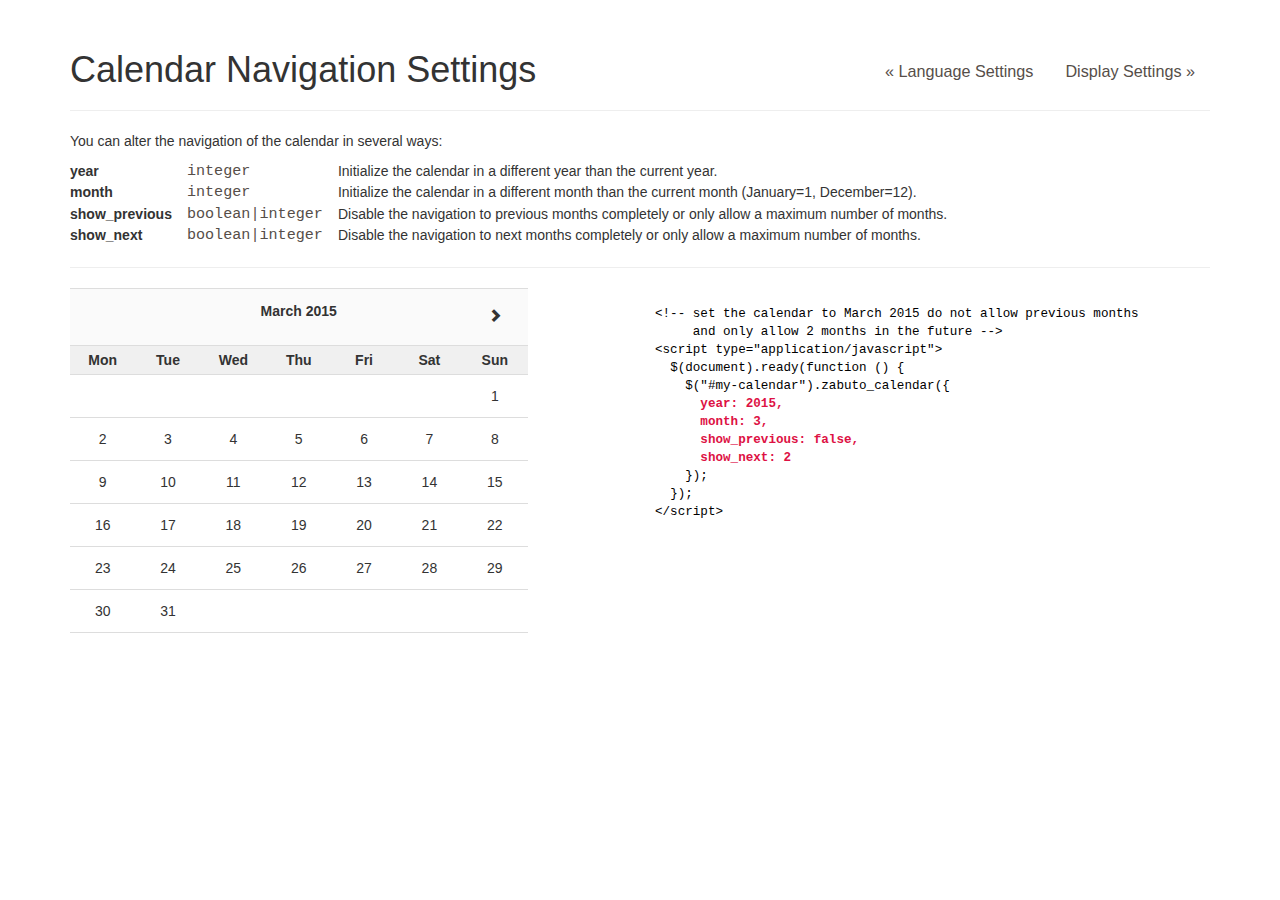
<file: js/Zabuto-Calendar/examples/navigation_settings.html>
<!DOCTYPE html>
<html>
<head>
    <title>Zabuto | Calendar | Navigation Settings</title>
    <meta name="robots" content="noindex, nofollow">
    <meta http-equiv="Content-Type" content="text/html; charset=UTF-8">

    <!-- jQuery CDN -->
    <script src="//ajax.googleapis.com/ajax/libs/jquery/2.0.3/jquery.min.js"></script>

    <!-- Bootstrap CDN -->
    <link rel="stylesheet" href="//netdna.bootstrapcdn.com/bootstrap/3.0.2/css/bootstrap.min.css">
    <script src="//netdna.bootstrapcdn.com/bootstrap/3.0.2/js/bootstrap.min.js"></script>

    <!-- HTML5 shim and Respond.js IE8 support of HTML5 elements and media queries -->
    <!--[if lt IE 9]>
    <script src="//oss.maxcdn.com/libs/html5shiv/3.7.0/html5shiv.js"></script>
    <script src="//oss.maxcdn.com/libs/respond.js/1.3.0/respond.min.js"></script>
    <![endif]-->

    <!-- Example style -->
    <link rel="stylesheet" type="text/css" href="//zabuto.com/assets/css/style.css">
    <link rel="stylesheet" type="text/css" href="style.css">

    <!-- Zabuto Calendar -->
    <script src="../zabuto_calendar.min.js"></script>
    <link rel="stylesheet" type="text/css" href="../zabuto_calendar.min.css">

</head>
<body>

<!-- container -->
<div class="container example">

    <h1>
        Calendar <span>Navigation Settings</span>
        <ul class="nav nav-pills pull-right">
            <li><a class="pull-right" href="language_settings.html">&laquo; Language Settings</a></li>
            <li><a class="pull-right" href="display_settings.html">Display Settings &raquo;</a></li>
        </ul>
    </h1>

    <hr>

    <p>You can alter the navigation of the calendar in several ways:</p>
    <table>
        <tr>
            <th>year</th>
            <td class="type">integer</td>
            <td>Initialize the calendar in a different year than the current year.</td>
        </tr>
        <tr>
            <th>month</th>
            <td class="type">integer</td>
            <td>Initialize the calendar in a different month than the current month (January=1, December=12).</td>
        </tr>
        <tr>
            <th>show_previous</th>
            <td class="type">boolean|integer</td>
            <td>Disable the navigation to previous months completely or only allow a maximum number of months.</td>
        </tr>
        <tr>
            <th>show_next</th>
            <td class="type">boolean|integer</td>
            <td>Disable the navigation to next months completely or only allow a maximum number of months.</td>
        </tr>
    </table>

    <hr>

    <div class="row">
        <div class="col-xs-5">

            <div id="my-calendar"></div>

            <script type="application/javascript">
                $(document).ready(function () {
                    $("#my-calendar").zabuto_calendar({
                        year: 2015,
                        month: 3,
                        show_previous: false,
                        show_next: 2
                    });
                });
            </script>

        </div>
        <div class="col-xs-6 col-xs-offset-1">

<code>
&lt;!-- set the calendar to March 2015 do not allow previous months
     and only allow 2 months in the future --&gt;
&lt;script type=&quot;application/javascript&quot;&gt;
  $(document).ready(function () {
    $(&quot;#my-calendar&quot;).zabuto_calendar({
      <span>year: 2015,
      month: 3,
      show_previous: false,
      show_next: 2</span>
    });
  });
&lt;/script&gt;
</code>

        </div>
    </div>

</div>
<!-- /container -->

</body>
</html>
</file>
<file: js/Zabuto-Calendar/examples/style.css>
.example {
    padding-top: 30px;
    min-height: 650px;
}

.example code {
    display: block;
    padding: 0;
    border: 0;
    background-color: transparent;
    color: #000000;
    white-space: pre-wrap;
    word-break: break-all;
    word-wrap: break-word;
}

.example h1 a {
    padding-top: 0.8em;
    font-size: 0.45em;
    font-weight: normal;
    color: #564e49;
}

.example code span {
    font-weight: bold;
    color: #dd1144;
}

.example table th,
.example table td {
    vertical-align: top;
}

.example table th {
    padding-right: 15px;
    text-align: left;
}

.example dl.languages dt {
    width: 20px;
    text-align: left;
}

.example dl.languages dd {
    margin-left: 30px;
}

.example table th.type,
.example dl.languages dt {
    color: #564e49;
    font-family: Monaco, Menlo, Consolas, "Courier New", monospace;
    font-size: 1.05em;
}

.example table td.type {
    padding-right: 15px;
    color: #564e49;
    font-family: Monaco, Menlo, Consolas, "Courier New", monospace;
    font-size: 1.08em;
}

.example p.comment {
    color: #564e49;
    font-style: italic;
}
</file>
<file: js/Zabuto-Calendar/zabuto_calendar.min.css>
div.zabuto_calendar{margin:0;padding:0}div.zabuto_calendar .table{width:100%;margin:0;padding:0}div.zabuto_calendar .table th,div.zabuto_calendar .table td{padding:4px 2px;text-align:center}div.zabuto_calendar .table tr th,div.zabuto_calendar .table tr td{background-color:#fff}div.zabuto_calendar .table tr:last-child{border-bottom:1px solid #ddd}div.zabuto_calendar .table tr.calendar-month-header td{background-color:#fafafa;font-weight:bold}div.zabuto_calendar .table tr.calendar-month-header td span{cursor:pointer;display:inline-block;padding-bottom:10px}div.zabuto_calendar .table tr.calendar-month-header td{padding-top:12px;padding-bottom:4px}div.zabuto_calendar .table-bordered tr.calendar-month-header td{border-left:0;border-right:0}div.zabuto_calendar .table-bordered tr.calendar-month-header td:first-child{border-left:1px solid #ddd}div.zabuto_calendar div.calendar-month-navigation{cursor:pointer;margin:0;padding:0;padding-top:5px}div.zabuto_calendar .table tr.calendar-dow-header th{background-color:#f0f0f0}div.zabuto_calendar tr.calendar-dow-header th,div.zabuto_calendar tr.calendar-dow td{width:14%}div.zabuto_calendar .table tr td div.day{margin:0;padding-top:7px;padding-bottom:7px}div.zabuto_calendar .table tr td.event div.day,div.zabuto_calendar ul.legend li.event{background-color:#fff0c3}div.zabuto_calendar .table tr td.dow-clickable,div.zabuto_calendar .table tr td.event-clickable{cursor:pointer}div.zabuto_calendar .badge-today,div.zabuto_calendar div.legend span.badge-today{background-color:#357ebd;color:#fff;text-shadow:none}div.zabuto_calendar .badge-event,div.zabuto_calendar div.legend span.badge-event{background-color:#ff9b08;color:#fff;text-shadow:none}div.zabuto_calendar .badge-event{font-size:.95em;padding-left:8px;padding-right:8px;padding-bottom:4px}div.zabuto_calendar div.legend{margin-top:5px;text-align:right}div.zabuto_calendar div.legend span{color:#999;font-size:10px;font-weight:normal}div.zabuto_calendar div.legend span.legend-text:after,div.zabuto_calendar div.legend span.legend-block:after,div.zabuto_calendar div.legend span.legend-list:after,div.zabuto_calendar div.legend span.legend-spacer:after{content:' '}div.zabuto_calendar div.legend span.legend-spacer{padding-left:25px}div.zabuto_calendar ul.legend>span{padding-left:2px}div.zabuto_calendar ul.legend{display:inline-block;list-style:none outside none;margin:0;padding:0}div.zabuto_calendar ul.legend li{display:inline-block;height:11px;width:11px;margin-left:5px}div.zabuto_calendar ul.legend,div.zabuto_calendar ul.legend li:first-child{margin-left:7px}div.zabuto_calendar ul.legend li:last-child{margin-right:5px}div.zabuto_calendar div.legend span.badge{font-size:.9em;border-radius:5px 5px 5px 5px;padding-left:5px;padding-right:5px;padding-top:2px;padding-bottom:3px}@media(max-width:979px){div.zabuto_calendar .table th,div.zabuto_calendar .table td{padding:2px 1px}}
</file>
